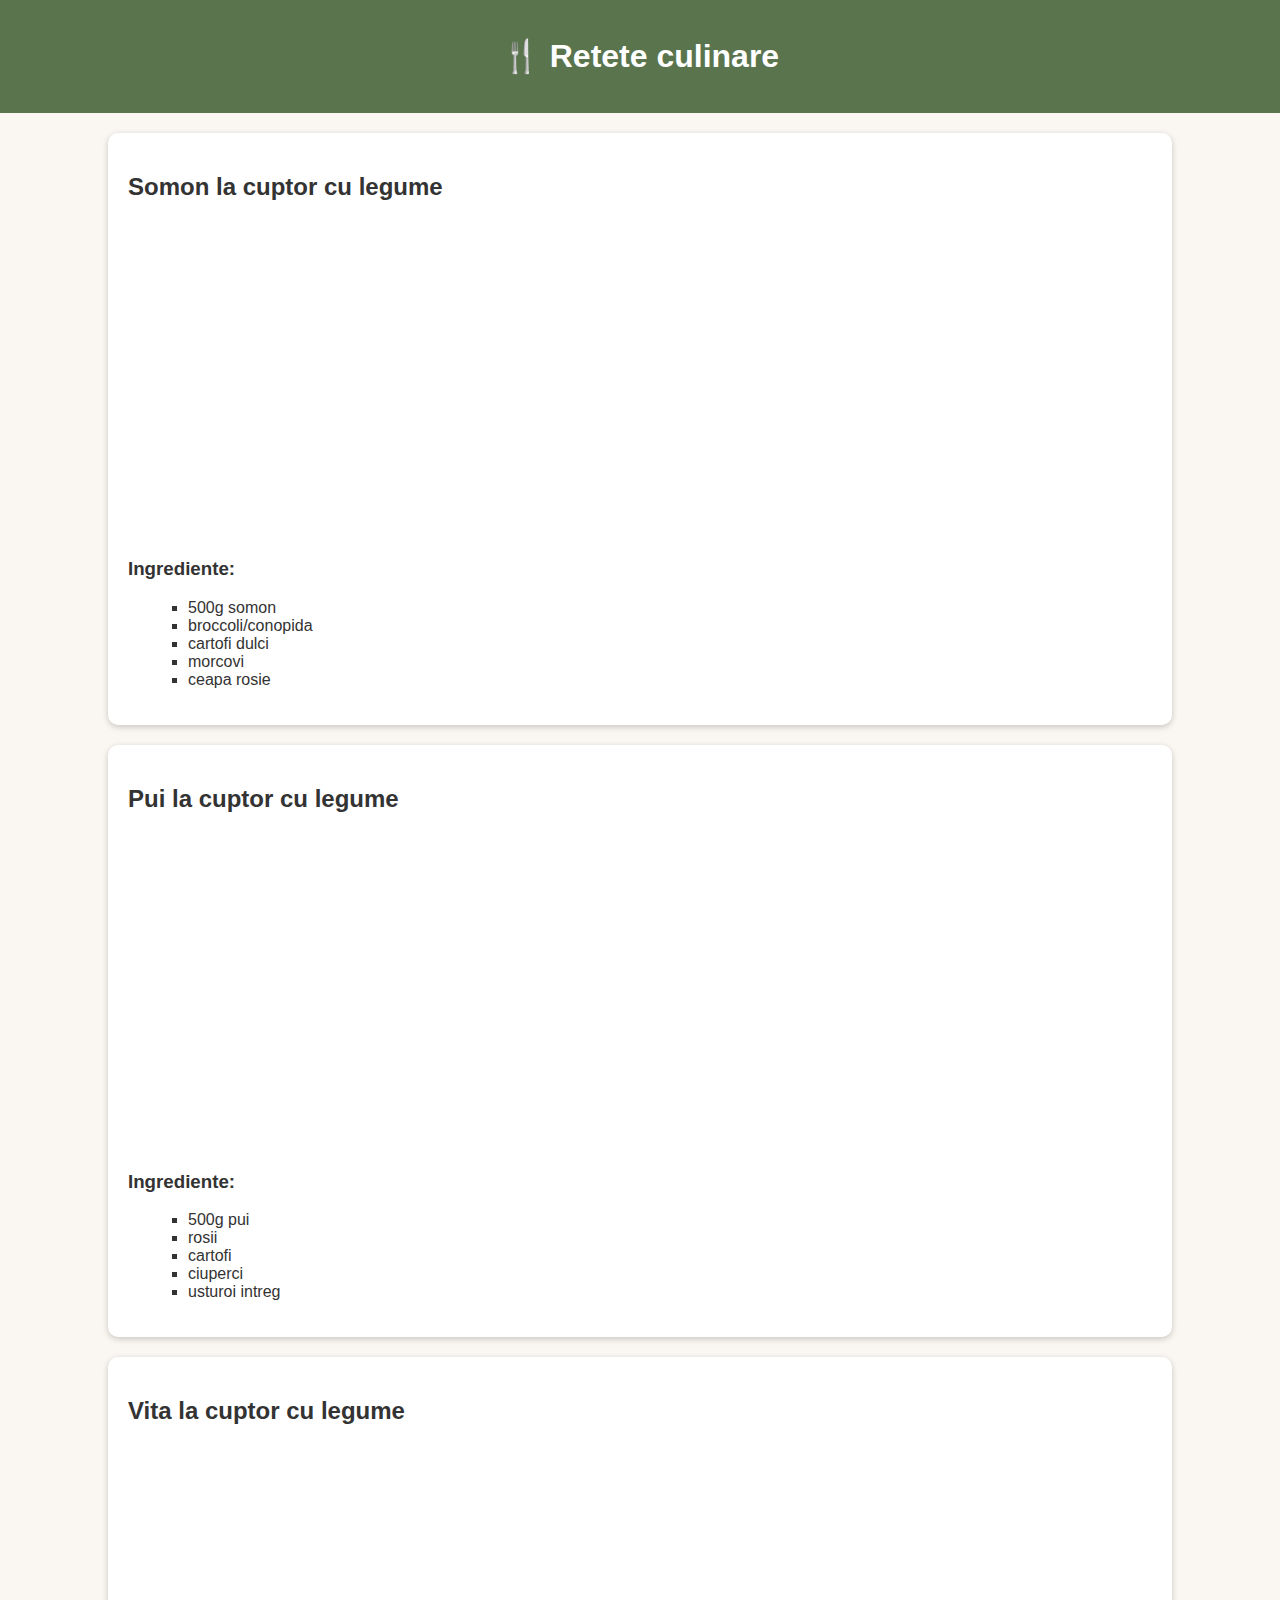
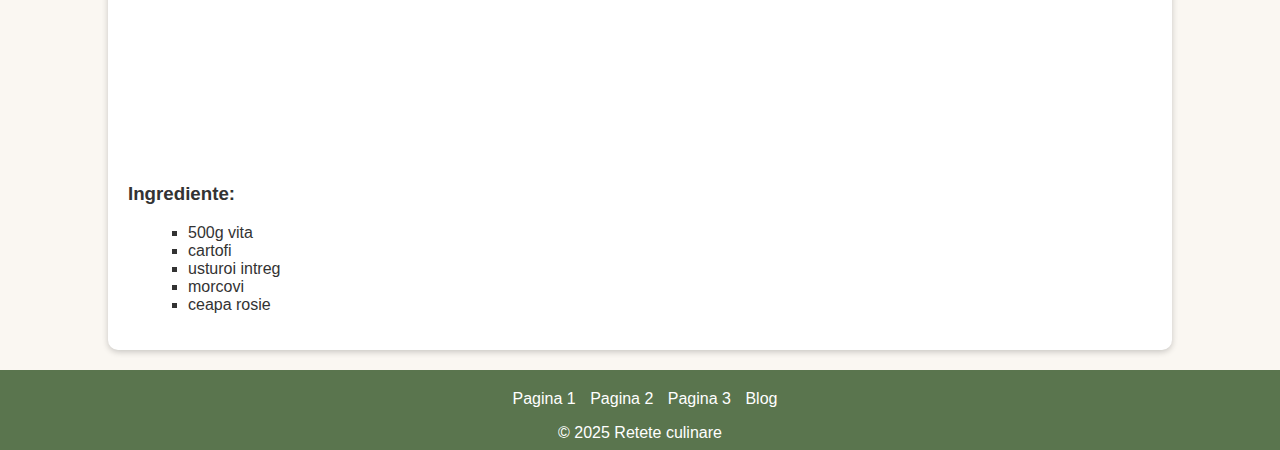
<file: index.html>
<!DOCTYPE html>
<html lang="en">
<head>
  <meta charset="UTF-8">
  <meta name="viewport" content="width=device-width, initial-scale=1.0">
  <title>Retete culinare</title>
  <link rel="stylesheet" href="styles.css">
</head>
<body>
  <header>
    <h1>🍴 Retete culinare</h1>
  </header>

  <main>
    <section class="recipe">
      <h2>Somon la cuptor cu legume</h2>
      <div class="video-box">
        <iframe src="https://www.youtube.com/embed/2uYoqclu6so" 
                frameborder="0" allowfullscreen></iframe>
      </div>
      <h3>Ingrediente:</h3>
      <ul>
        <li>500g somon</li>
        <li>broccoli/conopida</li>
        <li>cartofi dulci</li>
        <li>morcovi</li>
        <li>ceapa rosie</li>
      </ul>
    </section>

    <section class="recipe">
      <h2>Pui la cuptor cu legume</h2>
      <div class="video-box">
        <iframe src="https://www.youtube.com/embed/zyF_0hqLqHA" 
                frameborder="0" allowfullscreen></iframe>
      </div>
      <h3>Ingrediente:</h3>
      <ul>
        <li>500g pui</li>
        <li>rosii</li>
        <li>cartofi</li>
        <li>ciuperci</li>
        <li>usturoi intreg</li>
      </ul>
    </section>

    <section class="recipe">
      <h2>Vita la cuptor cu legume</h2>
      <div class="video-box">
        <iframe src="https://www.youtube.com/embed/wR4mDhqOiow" 
                frameborder="0" allowfullscreen></iframe>
      </div>
      <h3>Ingrediente:</h3>
      <ul>
        <li>500g vita</li>
        <li>cartofi</li>
        <li>usturoi intreg</li>
        <li>morcovi</li>
        <li>ceapa rosie</li>
      </ul>
    </section>
  </main>

  <footer>
    <a href="index.html">Pagina 1</a>
    <a href="pagina2.html">Pagina 2</a>
    <a href="pagina3.html">Pagina 3</a>
    <a href="blog.html">Blog</a>
    <p>© 2025 Retete culinare</p>
  </footer>
</body>
</html>
</file>
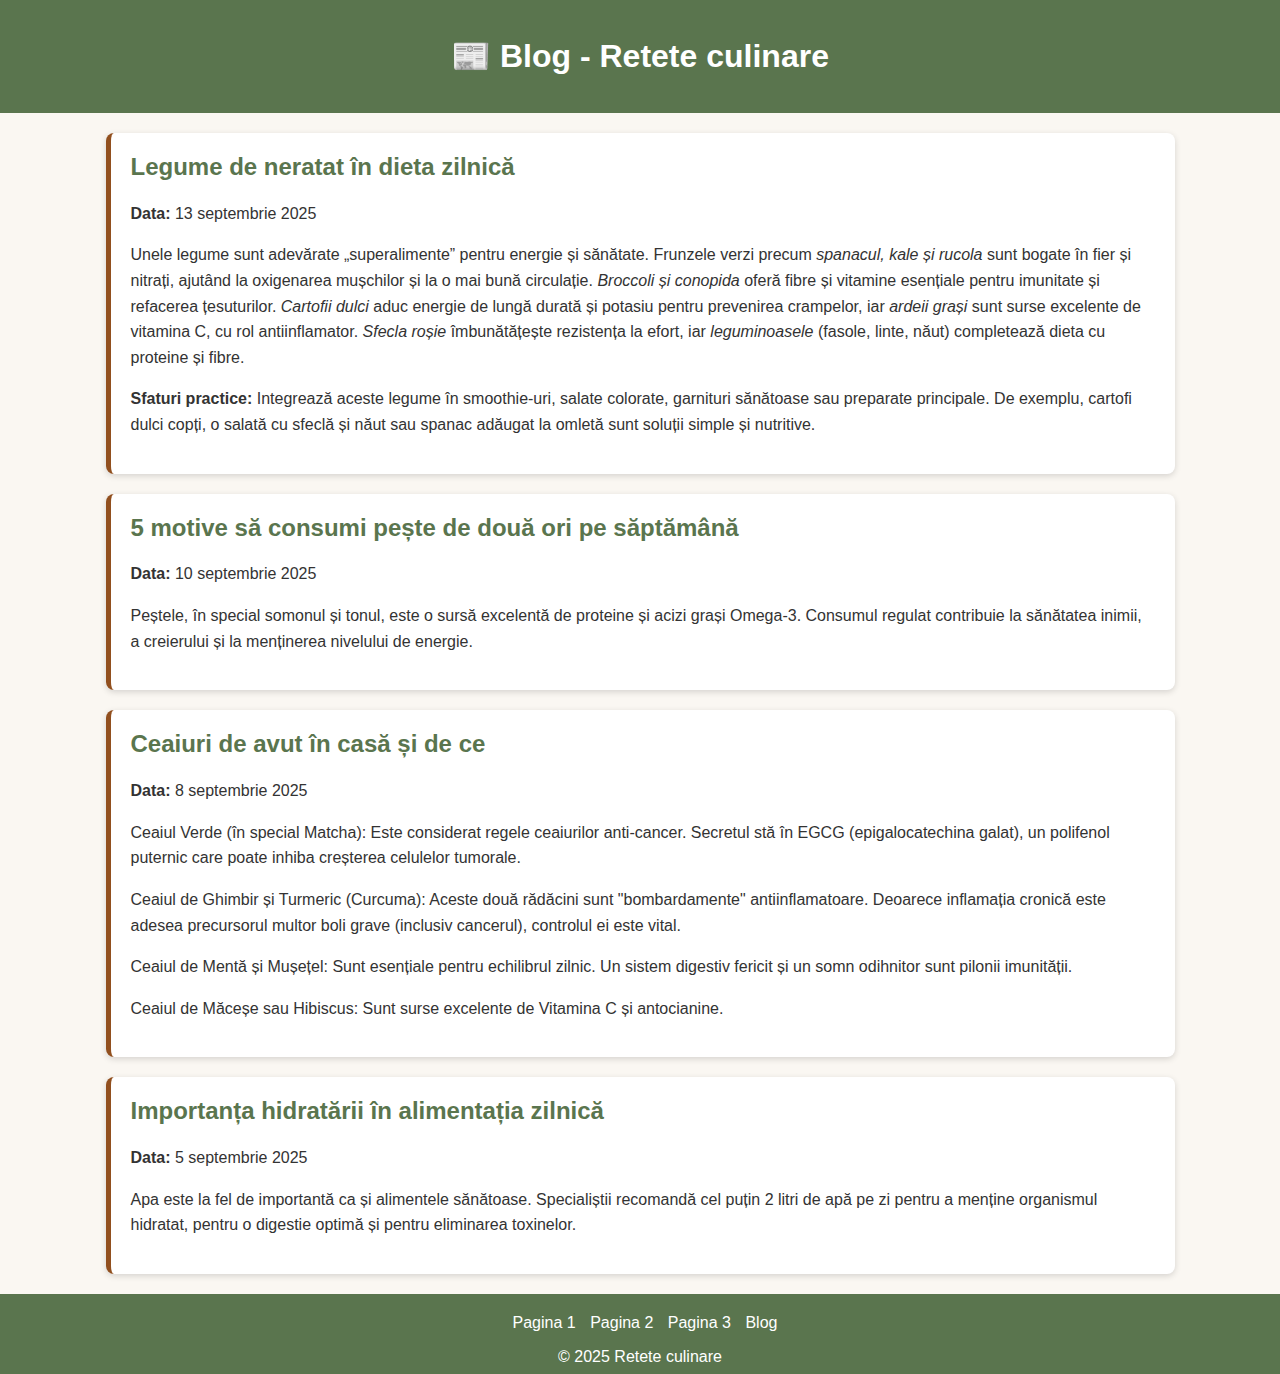
<file: blog.html>
<!DOCTYPE html>
<html lang="ro">
<head>
  <meta charset="UTF-8">
  <meta name="viewport" content="width=device-width, initial-scale=1.0">
  <title>Blog - Retete culinare</title>
  <link rel="stylesheet" href="styles.css">
</head>
<body>
  <header>
    <h1>📰 Blog - Retete culinare</h1>
  </header>

  <main>
    <article class="blog-post">
        <h2>Legume de neratat în dieta zilnică</h2>
        <p><strong>Data:</strong> 13 septembrie 2025</p>
        <p>
          Unele legume sunt adevărate „superalimente” pentru energie și sănătate. 
          Frunzele verzi precum <em>spanacul, kale și rucola</em> sunt bogate în fier și nitrați, 
          ajutând la oxigenarea mușchilor și la o mai bună circulație. 
          <em>Broccoli și conopida</em> oferă fibre și vitamine esențiale pentru imunitate și refacerea țesuturilor. 
          <em>Cartofii dulci</em> aduc energie de lungă durată și potasiu pentru prevenirea crampelor, 
          iar <em>ardeii grași</em> sunt surse excelente de vitamina C, cu rol antiinflamator. 
          <em>Sfecla roșie</em> îmbunătățește rezistența la efort, iar <em>leguminoasele</em> (fasole, linte, năut) 
          completează dieta cu proteine și fibre.
        </p>
        <p><strong>Sfaturi practice:</strong> Integrează aceste legume în smoothie-uri, salate colorate, garnituri sănătoase 
            sau preparate principale. De exemplu, cartofi dulci copți, o salată cu sfeclă și năut sau spanac adăugat la omletă 
            sunt soluții simple și nutritive.</p>
    </article>


    <article class="blog-post">
      <h2>5 motive să consumi pește de două ori pe săptămână</h2>
      <p><strong>Data:</strong> 10 septembrie 2025</p>
      <p>
        Peștele, în special somonul și tonul, este o sursă excelentă de proteine și acizi grași Omega-3. 
        Consumul regulat contribuie la sănătatea inimii, a creierului și la menținerea nivelului de energie.
      </p>
    </article>

    <article class="blog-post">
      <h2>Ceaiuri de avut în casă și de ce</h2>
      <p><strong>Data:</strong> 8 septembrie 2025</p>
      <p>Ceaiul Verde (în special Matcha):
        Este considerat regele ceaiurilor anti-cancer. Secretul stă în EGCG (epigalocatechina galat), 
        un polifenol puternic care poate inhiba creșterea celulelor tumorale.
      </p>
      <p>Ceaiul de Ghimbir și Turmeric (Curcuma):
        Aceste două rădăcini sunt "bombardamente" antiinflamatoare. Deoarece inflamația cronică este adesea 
        precursorul multor boli grave (inclusiv cancerul), controlul ei este vital.
      </p>
      <p>Ceaiul de Mentă și Mușețel:
        Sunt esențiale pentru echilibrul zilnic. Un sistem digestiv fericit și un somn odihnitor sunt pilonii imunității.
      </p>
      <p>Ceaiul de Măceșe sau Hibiscus:
        Sunt surse excelente de Vitamina C și antocianine.
      </p>
    </article>

    <article class="blog-post">
      <h2>Importanța hidratării în alimentația zilnică</h2>
      <p><strong>Data:</strong> 5 septembrie 2025</p>
      <p>
        Apa este la fel de importantă ca și alimentele sănătoase. 
        Specialiștii recomandă cel puțin 2 litri de apă pe zi pentru a menține organismul hidratat, 
        pentru o digestie optimă și pentru eliminarea toxinelor.
      </p>
    </article>
  </main>

  <footer>
    <a href="index.html">Pagina 1</a>
    <a href="pagina2.html">Pagina 2</a>
    <a href="pagina3.html">Pagina 3</a>
    <a href="blog.html">Blog</a>
    <p>© 2025 Retete culinare</p>
  </footer>
</body>
</html>
</file>
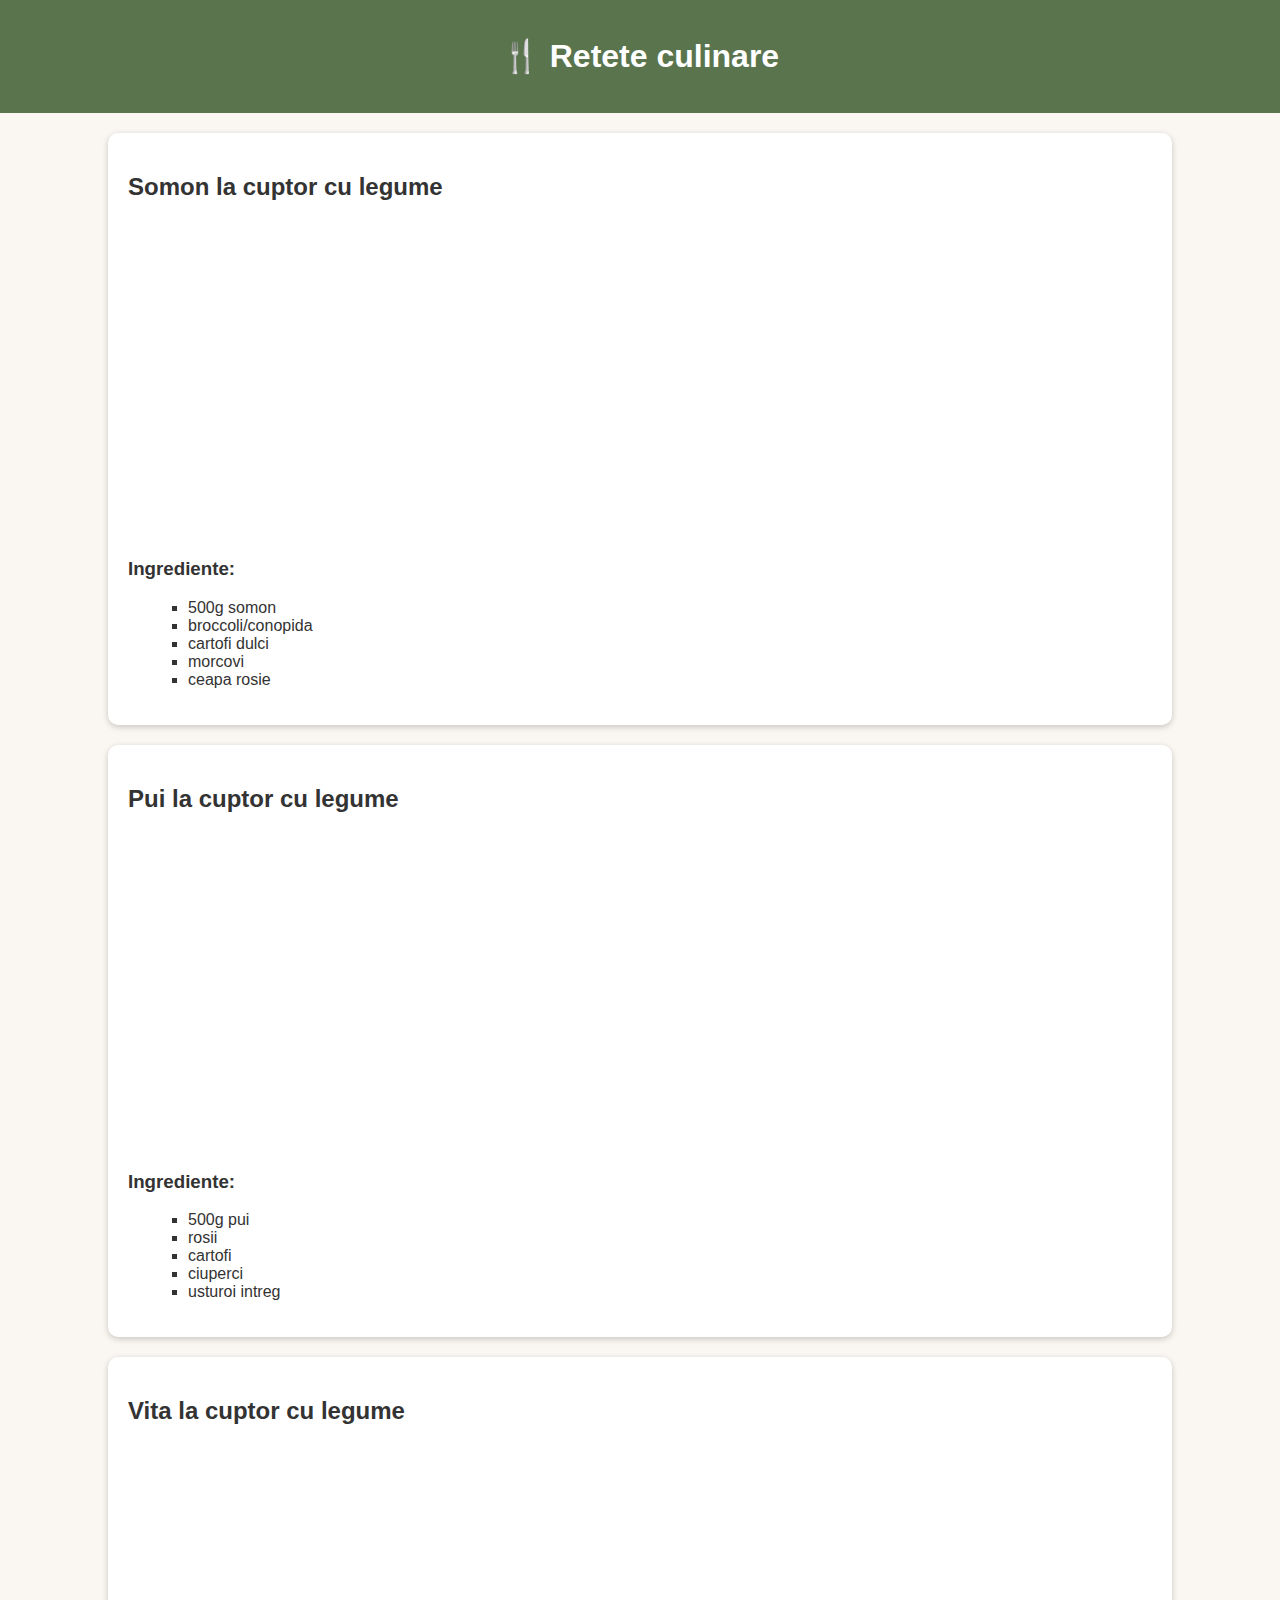
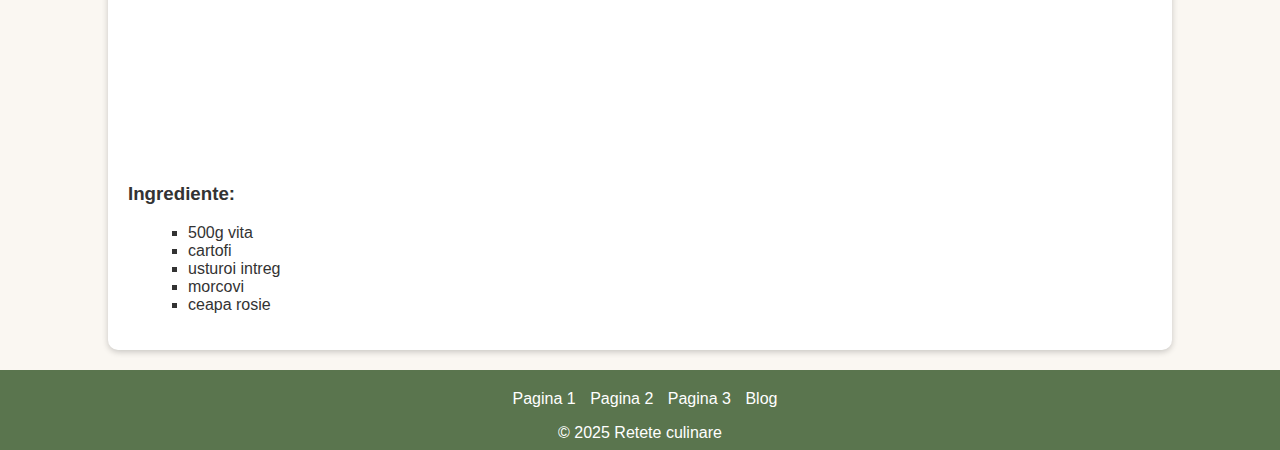
<file: pagina1.html>
<!DOCTYPE html>
<html lang="en">
<head>
  <meta charset="UTF-8">
  <meta name="viewport" content="width=device-width, initial-scale=1.0">
  <title>Retete culinare</title>
  <link rel="stylesheet" href="styles.css">
</head>
<body>
  <header>
    <h1>🍴 Retete culinare</h1>
  </header>

  <main>
    <section class="recipe">
      <h2>Somon la cuptor cu legume</h2>
      <div class="video-box">
        <iframe width="560" height="315" src="https://www.youtube.com/embed/2uYoqclu6so" 
                frameborder="0" allowfullscreen></iframe>
      </div>
      <h3>Ingrediente:</h3>
      <ul>
        <li>500g somon</li>
        <li>broccoli/conopida</li>
        <li>cartofi dulci</li>
        <li>morcovi</li>
        <li>ceapa rosie</li>
      </ul>
    </section>

    <section class="recipe">
      <h2>Pui la cuptor cu legume</h2>
      <div class="video-box">
        <iframe width="560" height="315" src="https://www.youtube.com/embed/zyF_0hqLqHA" 
                frameborder="0" allowfullscreen></iframe>
      </div>
      <h3>Ingrediente:</h3>
      <ul>
        <li>500g pui</li>
        <li>rosii</li>
        <li>cartofi</li>
        <li>ciuperci</li>
        <li>usturoi intreg</li>
      </ul>
    </section>

    <section class="recipe">
      <h2>Vita la cuptor cu legume</h2>
      <div class="video-box">
        <iframe width="560" height="315" src="https://www.youtube.com/embed/wR4mDhqOiow" 
                frameborder="0" allowfullscreen></iframe>
      </div>
      <h3>Ingrediente:</h3>
      <ul>
        <li>500g vita</li>
        <li>cartofi</li>
        <li>usturoi intreg</li>
        <li>morcovi</li>
        <li>ceapa rosie</li>
      </ul>
    </section>
  </main>

  <footer>
    <a href="pagina1.html">Pagina 1</a>
    <a href="pagina2.html">Pagina 2</a>
    <a href="pagina3.html">Pagina 3</a>
    <a href="blog.html">Blog</a>
    <p>© 2025 Retete culinare</p>
  </footer>
</body>
</html>
</file>
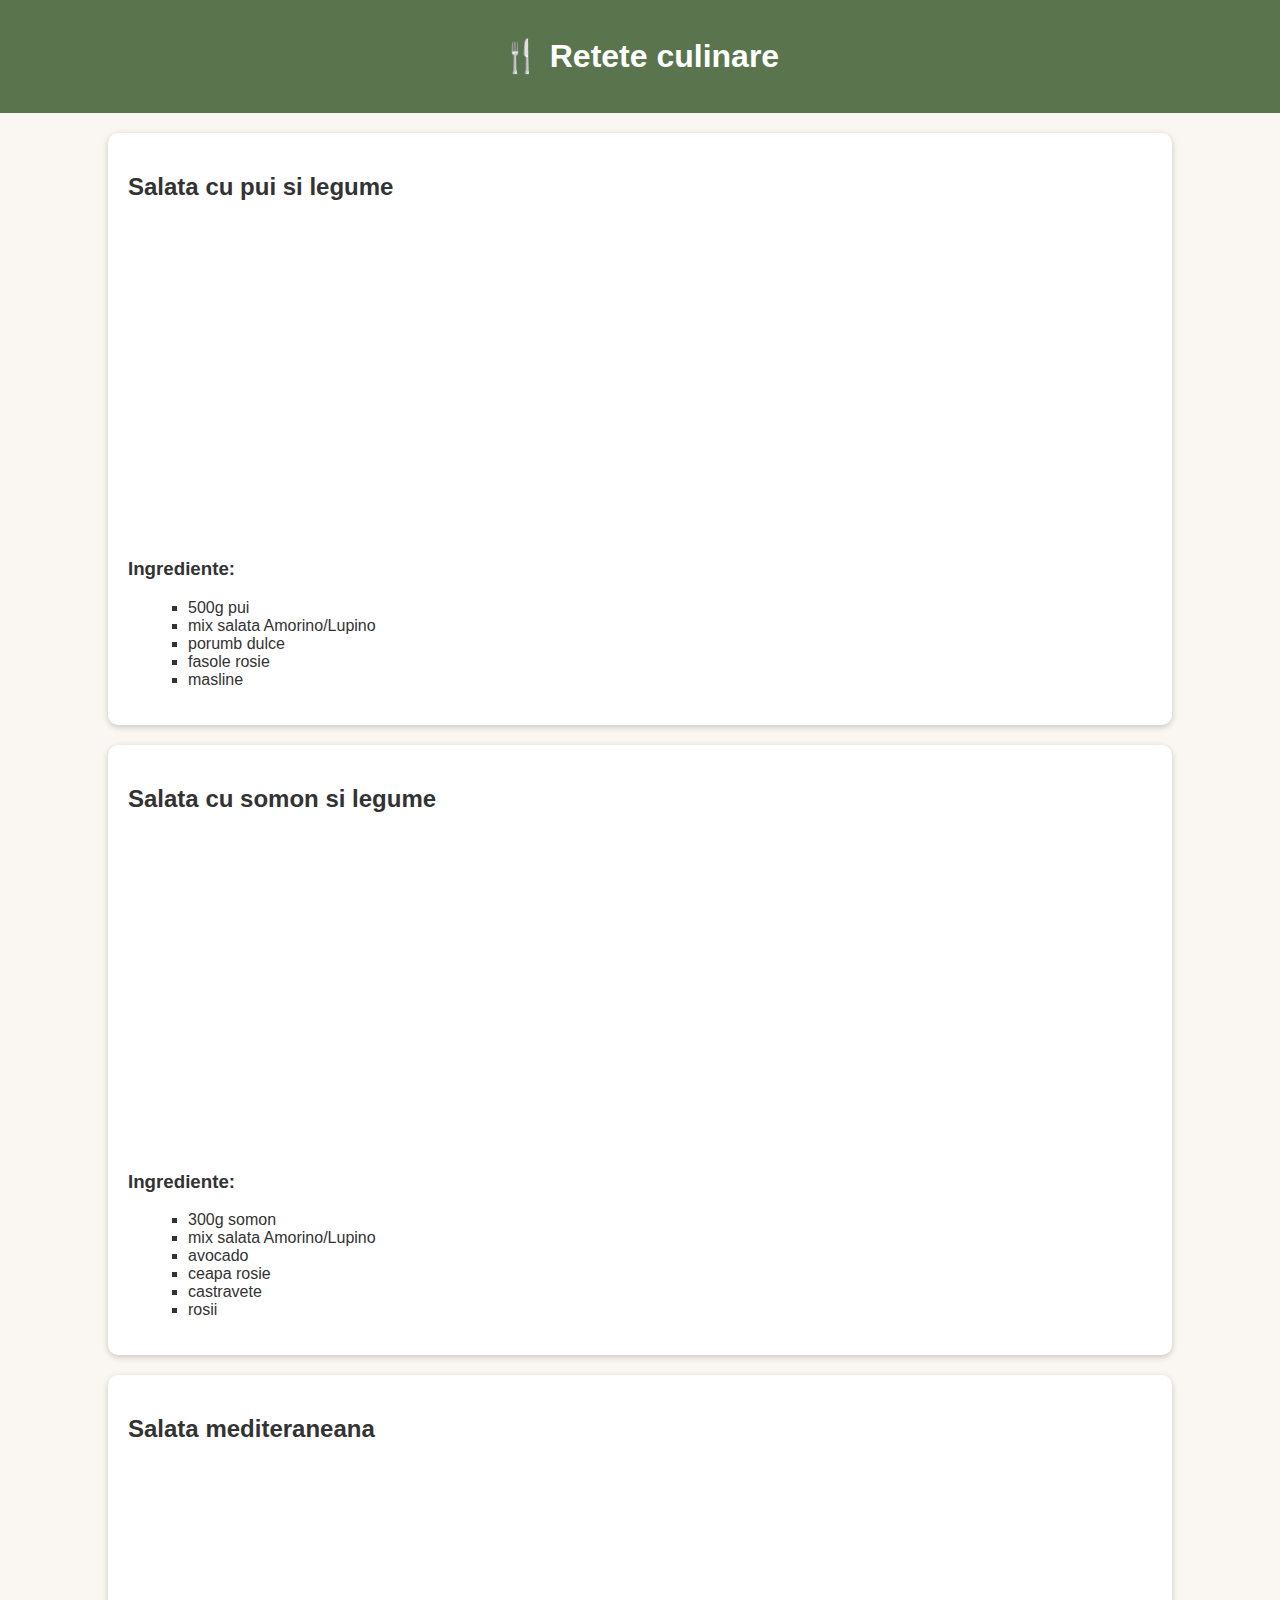
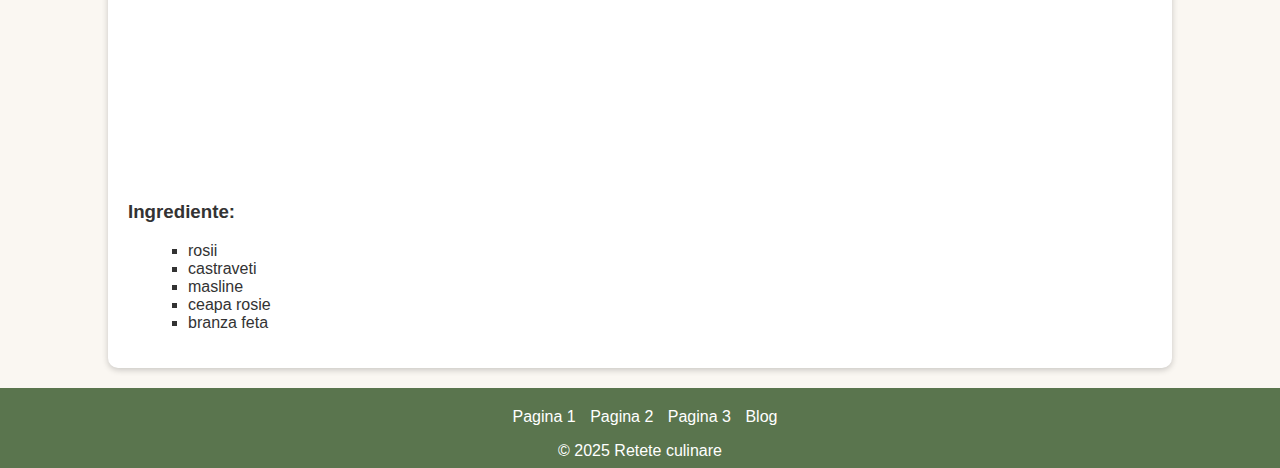
<file: pagina2.html>
<!DOCTYPE html>
<html lang="en">
<head>
  <meta charset="UTF-8">
  <meta name="viewport" content="width=device-width, initial-scale=1.0">
  <title>Retete culinare</title>
  <link rel="stylesheet" href="styles.css">
</head>
<body>
  <header>
    <h1>🍴 Retete culinare</h1>
  </header>

  <main>
    <section class="recipe">
      <h2>Salata cu pui si legume</h2>
      <div class="video-box">
        <iframe width="560" height="315" src="https://www.youtube.com/embed/voHVFxMnMDw" 
                frameborder="0" allowfullscreen></iframe>
      </div>
      <h3>Ingrediente:</h3>
      <ul>
        <li>500g pui</li>
        <li>mix salata Amorino/Lupino</li>
        <li>porumb dulce</li>
        <li>fasole rosie</li>
        <li>masline</li>
      </ul>
    </section>

    <section class="recipe">
      <h2>Salata cu somon si legume</h2>
      <div class="video-box">
        <iframe src="https://www.youtube.com/embed/vbV1h68Mnms" 
                frameborder="0" allowfullscreen></iframe>
      </div>
      <h3>Ingrediente:</h3>
      <ul>
        <li>300g somon</li>
        <li>mix salata Amorino/Lupino</li>
        <li>avocado</li>
        <li>ceapa rosie</li>
        <li>castravete</li>
        <li>rosii</li>
      </ul>
    </section>

    <section class="recipe">
      <h2>Salata mediteraneana</h2>
      <div class="video-box">
        <iframe src="https://www.youtube.com/embed/nfQKQSmvKV4" 
                frameborder="0" allowfullscreen></iframe>
      </div>
      <h3>Ingrediente:</h3>
      <ul>
        <li>rosii</li>
        <li>castraveti</li>
        <li>masline</li>
        <li>ceapa rosie</li>
        <li>branza feta</li>
      </ul>
    </section>
  </main>

  <footer>
    <a href="index.html">Pagina 1</a>
    <a href="pagina2.html">Pagina 2</a>
    <a href="pagina3.html">Pagina 3</a>
    <a href="blog.html">Blog</a>
    <p>© 2025 Retete culinare</p>
  </footer>
</body>
</html>
</file>
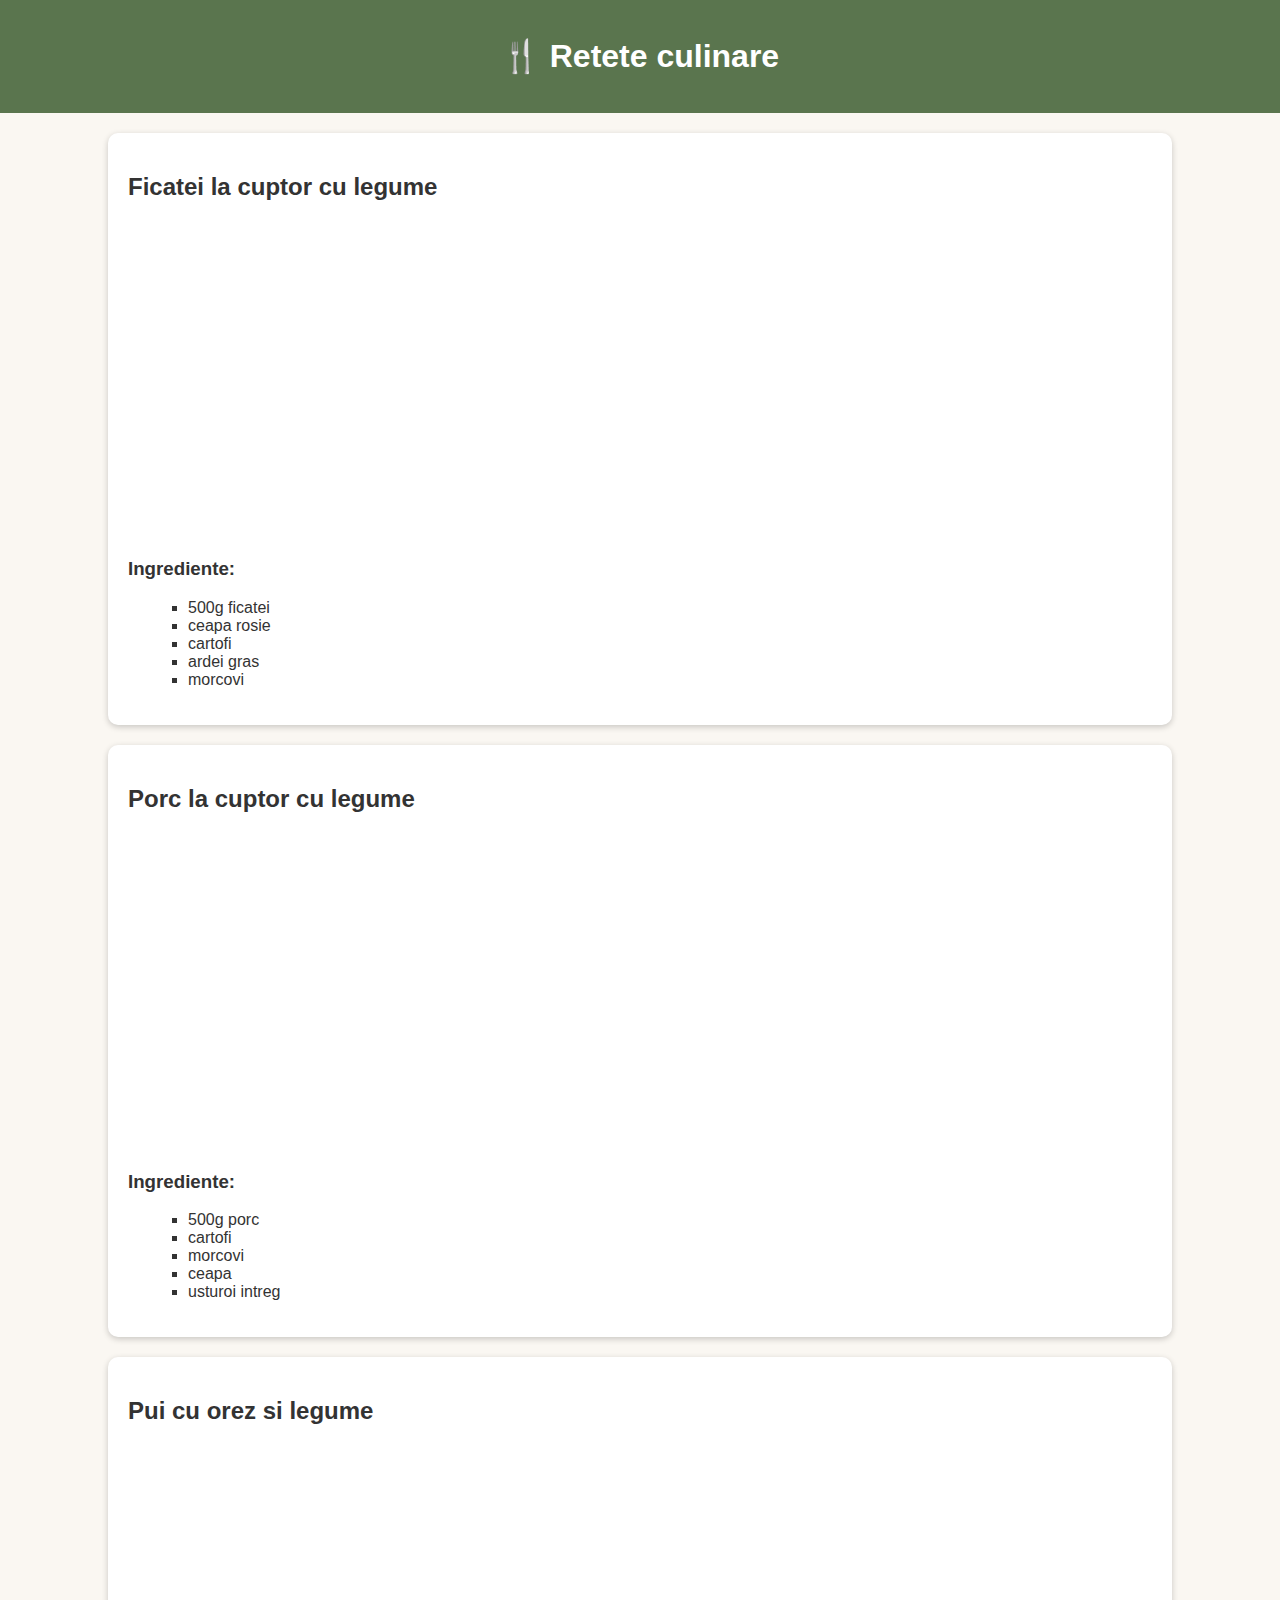
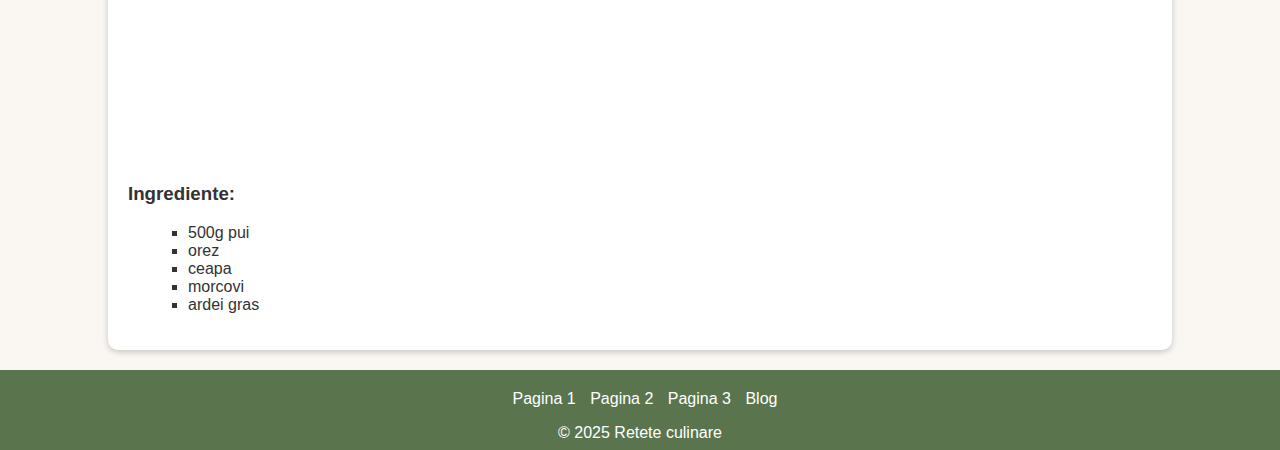
<file: pagina3.html>
<!DOCTYPE html>
<html lang="en">
<head>
  <meta charset="UTF-8">
  <meta name="viewport" content="width=device-width, initial-scale=1.0">
  <title>Retete culinare</title>
  <link rel="stylesheet" href="styles.css">
</head>
<body>
  <header>
    <h1>🍴 Retete culinare</h1>
  </header>

  <main>
    <section class="recipe">
      <h2>Ficatei la cuptor cu legume</h2>
      <div class="video-box">
        <iframe src="https://www.youtube.com/embed/ySQAIQ_JORk" 
                frameborder="0" allowfullscreen></iframe>
      </div>
      <h3>Ingrediente:</h3>
      <ul>
        <li>500g ficatei</li>
        <li>ceapa rosie</li>
        <li>cartofi</li>
        <li>ardei gras</li>
        <li>morcovi</li>
      </ul>
    </section>

    <section class="recipe">
      <h2>Porc la cuptor cu legume</h2>
      <div class="video-box">
        <iframe src="https://www.youtube.com/embed/R63ZDVcTnNA" 
                frameborder="0" allowfullscreen></iframe>
      </div>
      <h3>Ingrediente:</h3>
      <ul>
        <li>500g porc</li>
        <li>cartofi</li>
        <li>morcovi</li>
        <li>ceapa</li>
        <li>usturoi intreg</li>
      </ul>
    </section>

    <section class="recipe">
      <h2>Pui cu orez si legume</h2>
      <div class="video-box">
        <iframe src="https://www.youtube.com/embed/rR8Nm5aok0Y" 
                frameborder="0" allowfullscreen></iframe>
      </div>
      <h3>Ingrediente:</h3>
      <ul>
        <li>500g pui</li>
        <li>orez</li>
        <li>ceapa</li>
        <li>morcovi</li>
        <li>ardei gras</li>
      </ul>
    </section>
  </main>

  <footer>
    <a href="index.html">Pagina 1</a>
    <a href="pagina2.html">Pagina 2</a>
    <a href="pagina3.html">Pagina 3</a>
    <a href="blog.html">Blog</a>
    <p>© 2025 Retete culinare</p>
  </footer>
</body>
</html>
</file>
<file: styles.css>
body {
  font-family: Arial, sans-serif;
  margin: 0;
  padding: 0;
  background: #faf7f2;
  color: #333;
}

header {
  background: #5a754e;
  color: white;
  padding: 1em;
  text-align: center;
}

nav a:hover {
  text-decoration: underline;
}

.recipe {
  background: #fff;
  margin: 20px auto;
  padding: 20px;
  width: 80%;
  border-radius: 10px;
  box-shadow: 0 2px 6px rgba(0,0,0,0.2);
}

.video-box {
  margin: 10px 0;
  text-align: center;
}

.video-box iframe {
  width: 100%;
  max-width: 560px;
  height: 315px;
  border: none;
}

ul {
  list-style-type: square;
  margin-left: 20px;
}

footer {
  background-color: #5a754e;
  height: 60px;
  padding-top: 20px;
  text-align: center;
}

footer a {
  color: white;
  margin-left: 10px;
  text-decoration: none;
}

footer a:hover {
  text-decoration: underline;
}

footer p {
  color: white;
}

.blog-post {
  background: #fff;
  margin: 20px auto;
  padding: 20px;
  width: 80%;
  border-left: 5px solid #914F1E;
  border-radius: 8px;
  box-shadow: 0 2px 6px rgba(0,0,0,0.15);
}

.blog-post h2 {
  margin-top: 0;
  color: #5a754e;
}

.blog-post p {
  line-height: 1.6;
}
</file>
